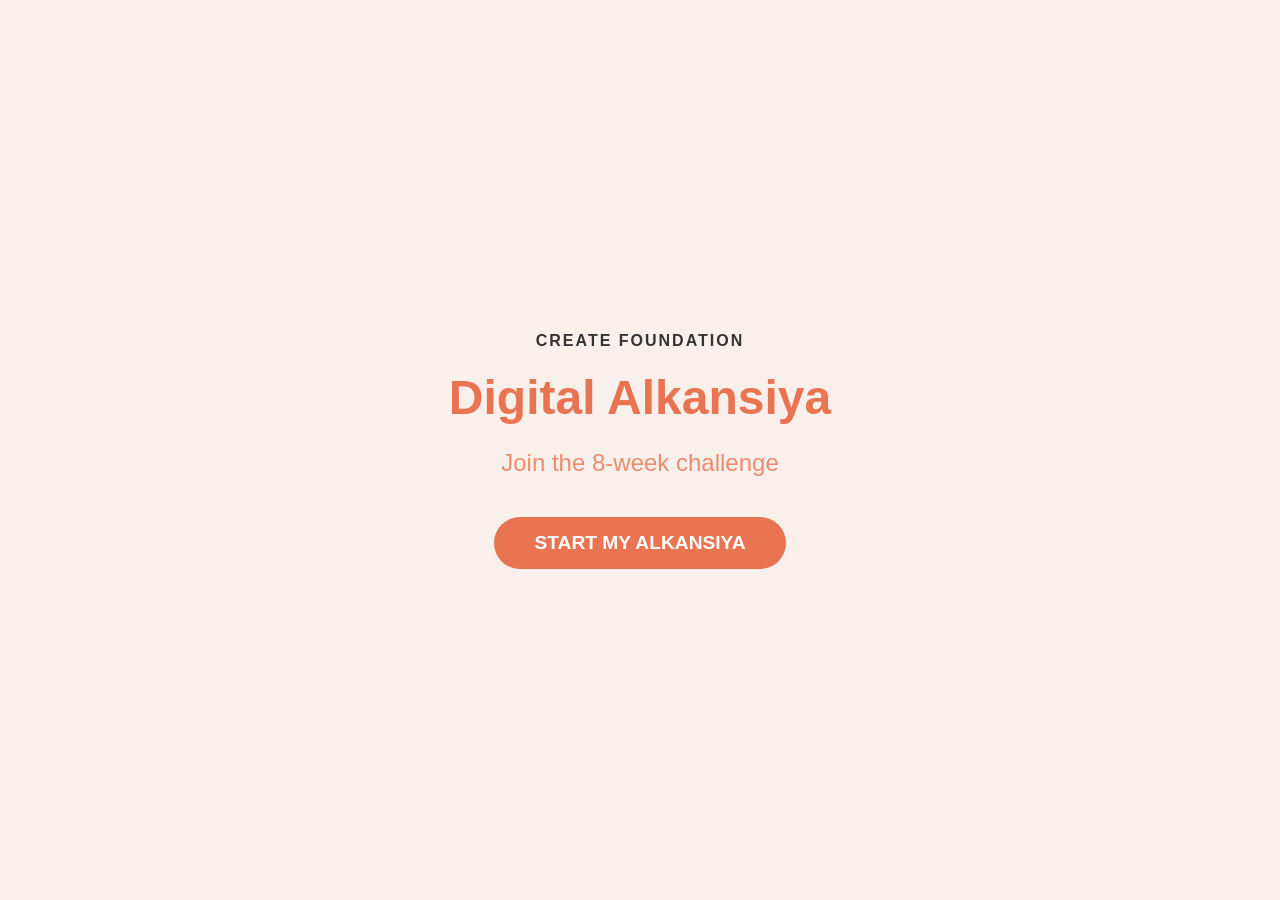
<file: Create Foundation/index.html>
<!DOCTYPE html>
<html lang="en">
<head>
    <meta charset="UTF-8">
    <meta name="viewport" content="width=device-width, initial-scale=1.0">
    <title>Digital Alkansiya</title>
    <link rel="stylesheet" href="CSS/style-landing.css">
</head>
<body class="landing-body">

    <div class="landing-content">
        <div class="logo-text">CREATE FOUNDATION</div>
        
        <h1 class="main-title">Digital Alkansiya</h1>
        <p class="sub-title">Join the 8-week challenge</p>

        <a href="HTML/form.html" class="cta-button">START MY ALKANSIYA</a>
    </div>

</body>
</html>
</file>
<file: Create Foundation/CSS/style-landing.css>
/* Color Variables based on your image */
:root {
    --bg-peach: #f9f0eb;
    --coral: #e97451;
    --dark-text: #4a4a4a;
}

body {
    margin: 0;
    font-family: 'Segoe UI', Tahoma, Geneva, Verdana, sans-serif;
}

/* Specific background for the landing page */
.landing-body {
    background-color: var(--bg-peach);
    display: flex;
    justify-content: center;
    align-items: center;
    height: 100vh;
    text-align: center;
}

.logo-text {
    font-weight: bold;
    letter-spacing: 2px;
    color: #333;
    margin-bottom: 20px;
}

.main-title {
    font-size: 3rem;
    color: var(--coral);
    margin: 10px 0;
}

.sub-title {
    font-size: 1.5rem;
    color: var(--coral);
    opacity: 0.8;
    margin-bottom: 40px;
}

/* The "Start My Alkansiya" Button */
.cta-button {
    display: inline-block;
    background-color: var(--coral);
    color: white;
    padding: 15px 40px;
    border-radius: 50px; /* Rounded pill shape from image */
    text-decoration: none;
    font-weight: bold;
    font-size: 1.2rem;
    transition: transform 0.2s, background-color 0.2s;
}

.cta-button:hover {
    background-color: #d66340;
    transform: scale(1.05);
}

/* Styles for your Registration/Login forms (reusing existing) */
.form-container {
    background: white;
    padding: 2rem;
    border-radius: 12px;
    box-shadow: 0 10px 25px rgba(0,0,0,0.05);
    width: 350px;
}
</file>
